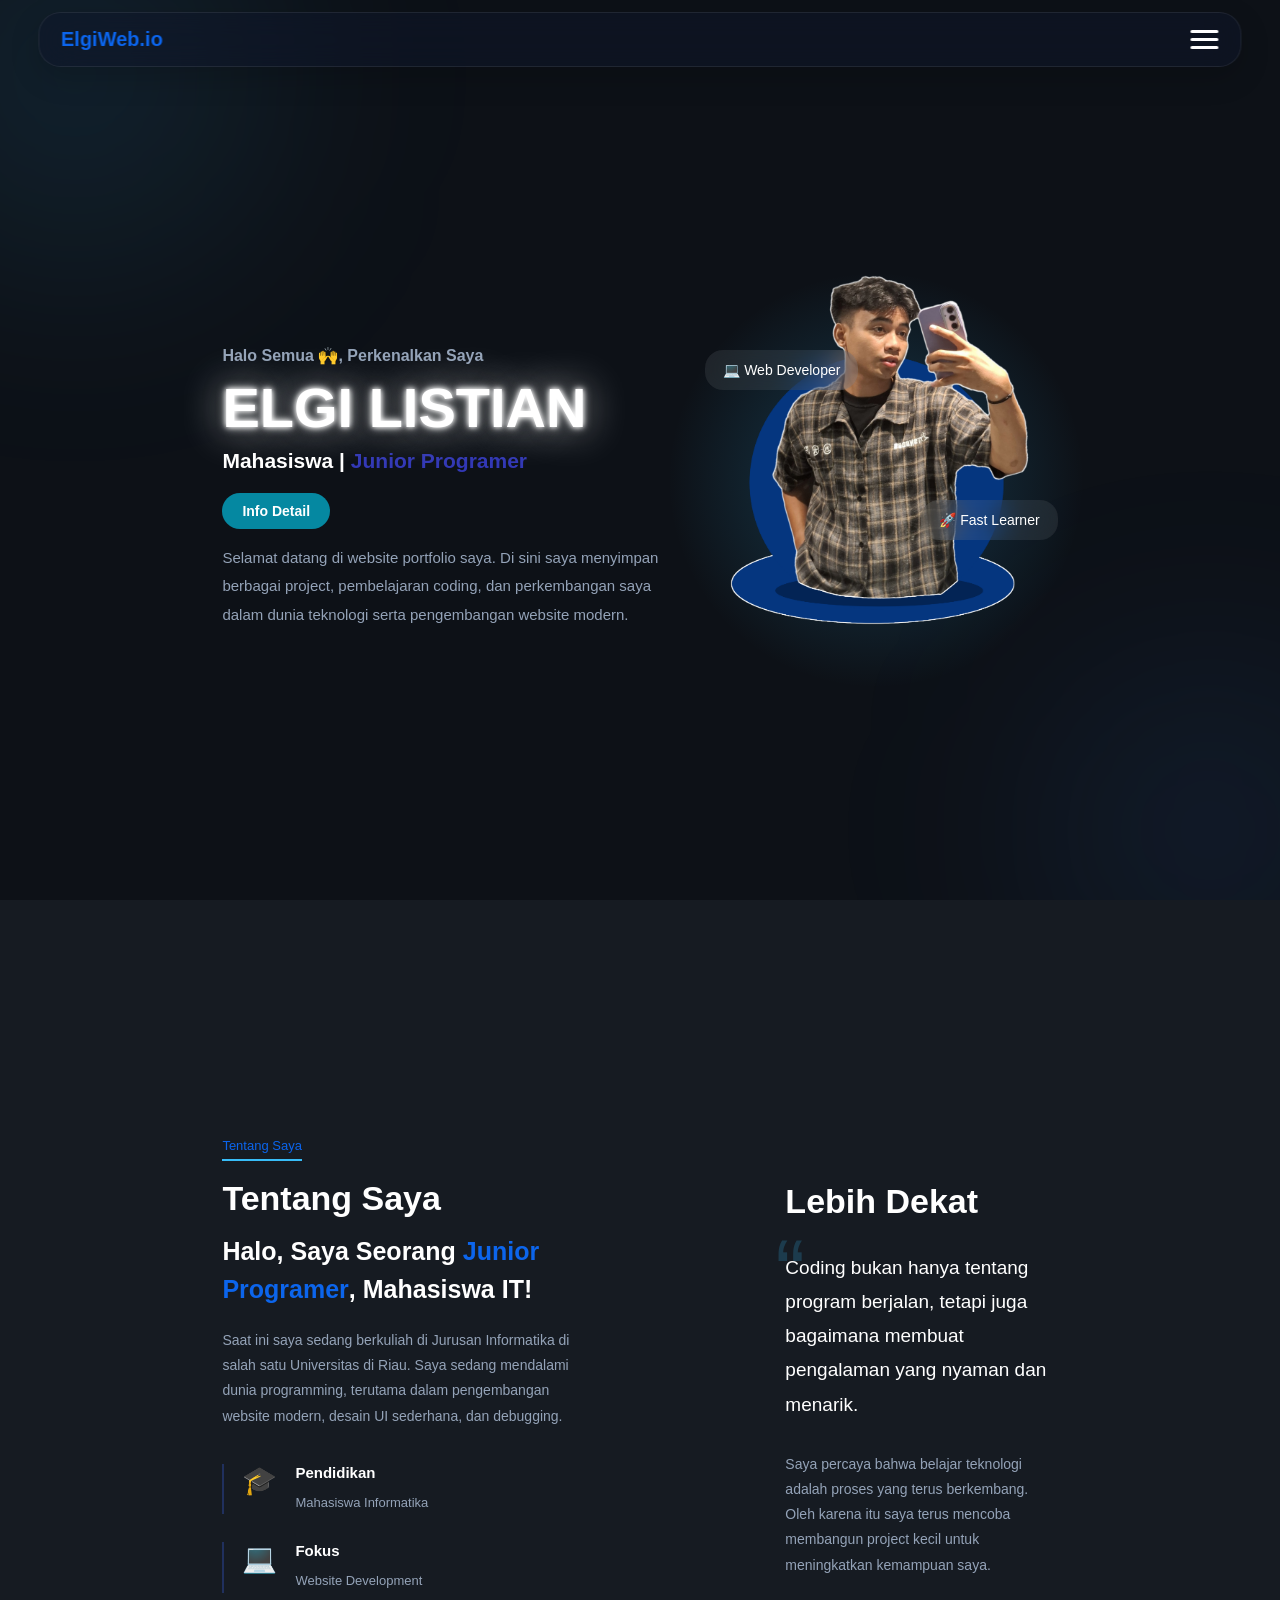
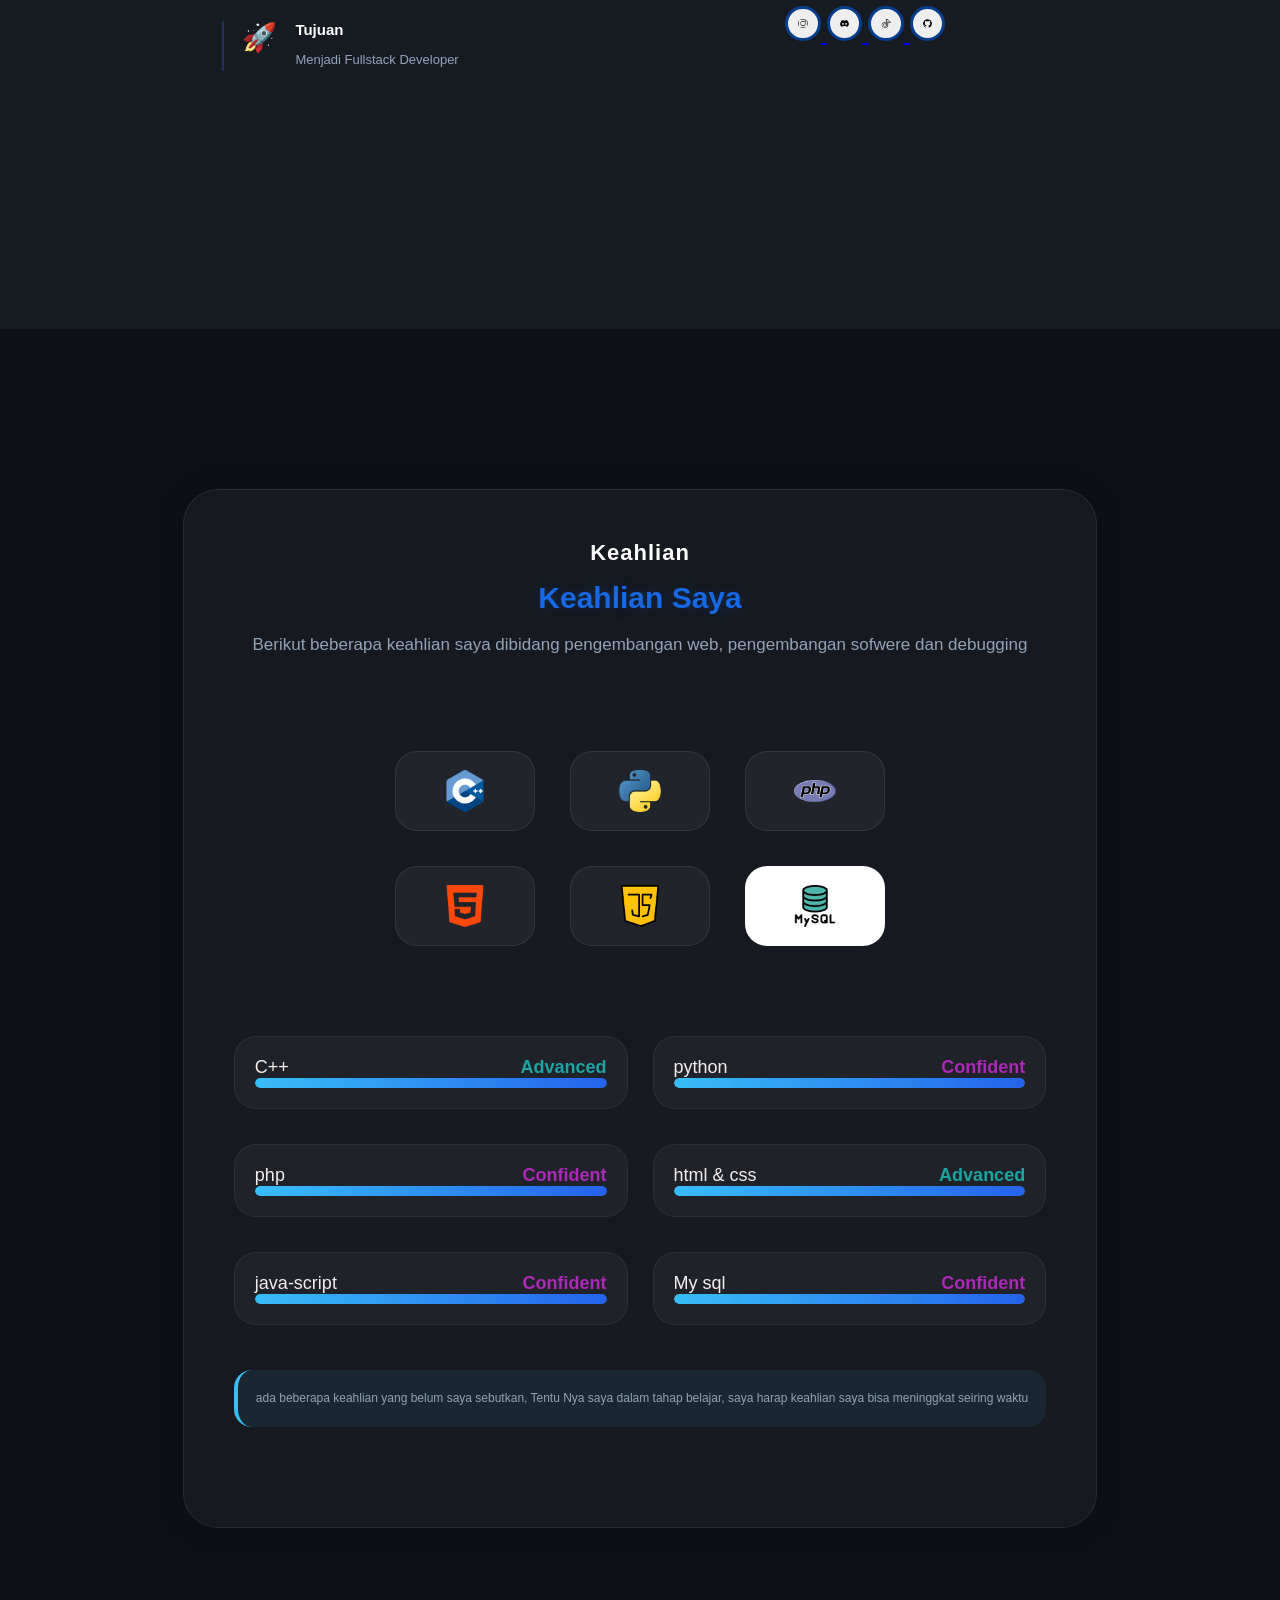
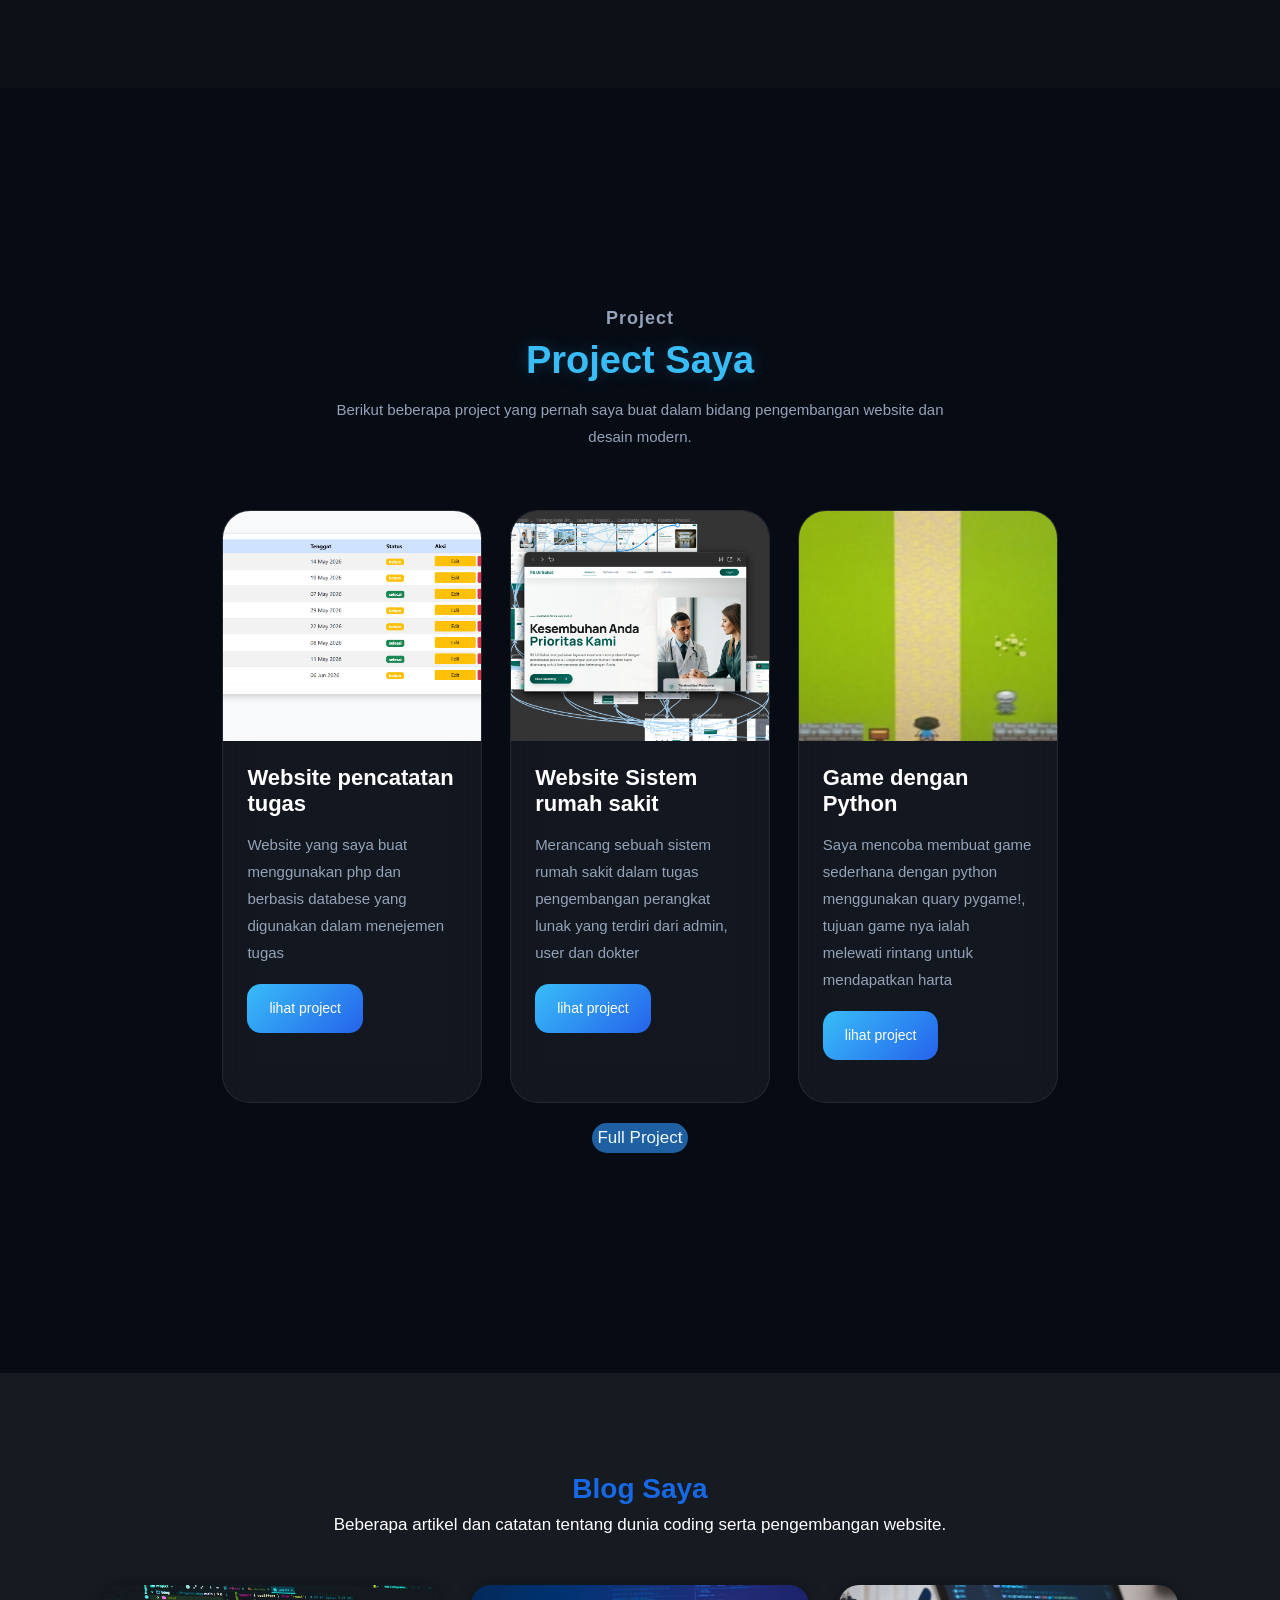
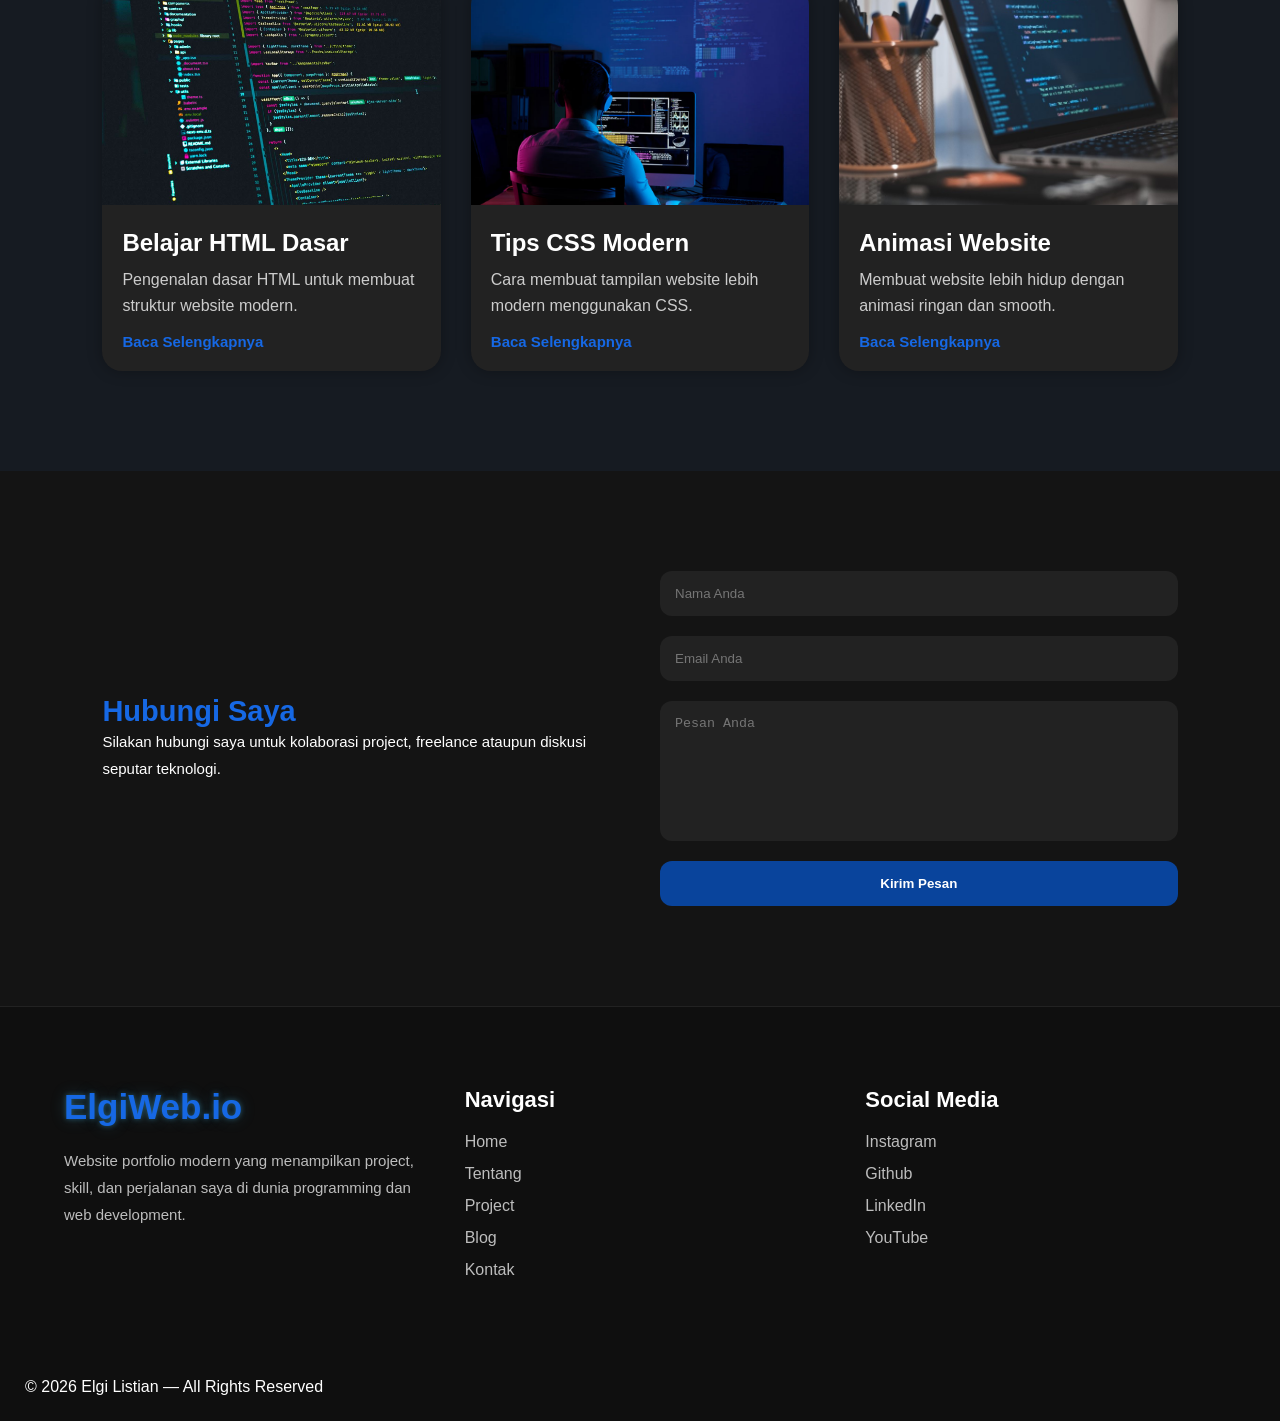
<file: index.html>
<!DOCTYPE html>
<html lang="en" style="scroll-behavior: smooth;">
<head>
<meta charset="UTF-8">
<meta name="viewport" content="width=device-width, initial-scale=1.0">
<title>ElgiWeb.io</title>
<link rel="stylesheet" href="style.css">
<meta property="og:title" content="ElgiWeb.io" />
<meta property="og:description" content="Website portofolio Elgi Listian" />
<meta property="og:image" content="https://elgilistian-port.vercel.app/src/tumnail.png" />
<meta property="og:url" content="https://elgilistian.website/" />
<meta property="og:type" content="website" />
</head>


<!-- CARD IDENTITAS -->
<div class="identity-popup" id="identityPopup">

    <div class="identity-card">

        <span class="close-card" onclick="closeCard()">
            ✕
        </span>

        <h2>Informasi Pribadi</h2>

        <div class="info-box">
            <span>Nama</span>
            <p>Elgi Listiani</p>
        </div>

        <div class="info-box">
            <span>Riwayat Pendidikan</span>
            <p>SMAN 1 Bunut - MIPA, <br>
              Universitas Islam Riau - Teknik Informatika</p>
        </div>

        <div class="info-box">
            <span>Alamat</span>
            <p>Riau, Indonesia</p>
        </div>

        <div class="info-box">
            <span>Keahlian</span>
            <p>HTML, CSS, JavaScript,Ui Design DLL</p>
        </div>
        <div class="info-box">
            <span>Deskrpsi singkat</span>
            <p>Saya seorang mahasiswa yang tertarik pada pengembangan website dan UI modern serta terus belajar teknologi web.</p>
        </div>

    </div>

</div>
<body>

<div id="loader">
    <div class="loader-box">

        <div class="loader-title">
            <b>Security Check</b>
        </div>

        <div class="loader-text" id="loadingText">
            Selamat Datang...
        </div>

        <div class="loading-bar">
            <div class="progress" id="progress"></div>
        </div>

        <div class="percent" id="percent">
            0%
        </div>

    </div>
</div>

<nav class="navbar">

    <h2>ElgiWeb.io</h2>

    <ul class="nav-menu">
        <li><a href="#Beranda">Beranda</a></li>
        <li><a href="#tentang">Tentang</a></li>
        <li><a href="#skil">Keahlian</a></li>
        <li><a href="#project">Project</a></li>
        <li><a href="">Spesial Page</a></li>
        <li><a href="#blog">Blog</a></li>
        <li><a href="#kontak">Kontak</a></li>
    </ul>

    <!-- HAMBURGER -->
    <div class="hamburger" id="hamburger">
        <span></span>
        <span></span>
        <span></span>
    </div>

</nav>

<section class="beranda" id="Beranda">

    <!-- background blur -->
    <div class="blur blur1"></div>
    <div class="blur blur2"></div>

    <div class="container">

        <!-- KIRI -->
        <div class="hero">

            <h4 class="judul1">
                Halo Semua 🙌, Perkenalkan Saya
            </h4>

            <h1 class="nama">
                <b>ELGI LISTIAN</b>
            </h1>

            <h4 class="judul">
                Mahasiswa |
                <span>Junior Programer</span>
            </h4>

            <div class="hero-button">

                <button class="btn-detail"
                    onclick="openCard()">

                    <b>Info Detail</b>
                </button>

            </div>

            <p>
                Selamat datang di website portfolio saya.
                Di sini saya menyimpan berbagai project,
                pembelajaran coding, dan perkembangan saya
                dalam dunia teknologi serta pengembangan website modern.
            </p>

            <!-- statistik -->


        </div>

        <!-- KANAN -->
        <div class="foto">

            <!-- lingkaran glow -->
            <div class="circle-bg"></div>

            <img src="src/20260514_130643.png" alt="">

            <!-- badge floating -->
            <div class="badge badge1">
                💻 Web Developer
            </div>

            <div class="badge badge2">
                🚀 Fast Learner
            </div>

        </div>

    </div>

</section>
<section class="tentang" id="tentang">

    <div class="container">

        <!-- kiri -->
        <div class="contet">

            <span class="about-tag">
                Tentang Saya
            </span>

            <h1><b>Tentang Saya</b></h1>

            <h2>
                Halo, Saya Seorang
                <span>Junior Programer</span>,
                Mahasiswa IT!
            </h2>

            <p>
                Saat ini saya sedang berkuliah di
                Jurusan Informatika di salah satu
                Universitas di Riau.
                Saya sedang mendalami dunia
                programming, terutama dalam
                pengembangan website modern,
                desain UI sederhana, dan debugging.
            </p>

            <!-- garis info -->
            <div class="info-line">

                <div class="line-item">
                    <span>🎓</span>
                    <div>
                        <h4>Pendidikan</h4>
                        <p>Mahasiswa Informatika</p>
                    </div>
                </div>

                <div class="line-item">
                    <span>💻</span>
                    <div>
                        <h4>Fokus</h4>
                        <p>Website Development</p>
                    </div>
                </div>

                <div class="line-item">
                    <span>🚀</span>
                    <div>
                        <h4>Tujuan</h4>
                        <p>Menjadi Fullstack Developer</p>
                    </div>
                </div>

            </div>

        </div>

        <!-- kanan -->
        <div class="contet1">

            <h1><b>Lebih Dekat</b></h1>

            <div class="quote">
                <span>“</span>
                <p>
                    Coding bukan hanya tentang
                    program berjalan, tetapi juga
                    bagaimana membuat pengalaman
                    yang nyaman dan menarik.
                </p>
            </div>

            <p>
                Saya percaya bahwa belajar teknologi
                adalah proses yang terus berkembang.
                Oleh karena itu saya terus mencoba
                membangun project kecil untuk
                meningkatkan kemampuan saya.
            </p>

            <div class="medsos">

                <div class="m-item1">
                    <a href="https://instagram.com/legiiiii_">
                        <img src="src/instagram.png">
                    </a>

                    <a href="https://discord.gg/brHKTCWXx">
                        <img src="src/discord.png">
                    </a>

                    <a href="https://elgilistian.github.io/Detail_website/">
                        <img src="src/tik-tok.png">
                    </a>

                    <a href="https://github.com/elgilistian">
                        <img src="src/github.png">
                    </a>
                </div>

            </div>

        </div>

    </div>

</section>

<!-- skill -->
<section class="skil" id="skil">
    <div class="content">
        <div class="isi">
            <h2><b>Keahlian</b></h2>
            <h1 style="font-size: 30px; color: rgb(22, 104, 228);">Keahlian Saya</h1>
            <p>Berikut beberapa keahlian saya dibidang pengembangan web, pengembangan sofwere dan debugging</p>
            <div class="ahli">
                <div class="gambar">
                    <img src="src/c-.png" alt="" style="max-width: 10%;">
                    <img src="src/python.png" alt="" style="max-width: 10%;">
                    <img src="src/php.png" alt="" style="max-width: 10%;">
                    <img src="src/html-5.png" alt="" style="max-width: 10%;">
                    <img src="src/java-script.png" alt="" style="max-width: 10%;">
                    <img src="src/mysql.png" alt="" style="max-width: 10%; background: white;">
                </div>
            </div>
            <div class="statisktik">
                <div class="skill">
                    <div class="info">
                        <span>C++</span>
                        <span style="color: rgb(29, 164, 164); font-weight: 800;">Advanced</span>
                    </div>
                    <div class="bar">
                        <div class="progress cpp"></div>
                    </div>
                </div>
                <div class="skill">
                    <div class="info">
                        <span>python</span>
                        <span style="color: rgb(173, 41, 183); font-weight: 800;">Confident</span>
                    </div>
                    <div class="bar">
                        <div class="progress python"></div>
                    </div>
                </div>
                <div class="skill">
                    <div class="info">
                        <span>php</span>
                        <span style="color: rgb(173, 41, 183); font-weight: 800;">Confident</span>
                    </div>
                    <div class="bar">
                        <div class="progress php"></div>
                    </div>
                </div>
                <div class="skill">
                    <div class="info">
                        <span>html & css</span>
                        <span style="color: rgb(29, 164, 164); font-weight: 800;">Advanced</span>
                    </div>
                    <div class="bar">
                        <div class="progress html"></div>
                    </div>
                </div>
                <div class="skill">
                    <div class="info">
                        <span>java-script</span>
                        <span style="color: rgb(173, 41, 183); font-weight: 800;">Confident</span>
                    </div>
                    <div class="bar">
                        <div class="progress html1"></div>
                    </div>
                </div>
                <div class="skill">
                    <div class="info">
                        <span>My sql</span>
                        <span style="color: rgb(173, 41, 183); font-weight: 800;">Confident</span>
                    </div>
                    <div class="bar">
                        <div class="progress Figma"></div>
                    </div>
                </div>
            </div>
            <p class="war">ada beberapa keahlian yang belum saya sebutkan, Tentu Nya saya dalam tahap belajar, saya harap keahlian saya bisa meninggkat seiring waktu</p>
         
        </div>
    </div>
</section>

<!-- project -->
<section class="project" id="project">

    <div class="container">

        <div class="judul">
            <h2>Project</h2>
            <h1>Project Saya</h1>

            <p>
                Berikut beberapa project yang pernah saya buat
                dalam bidang pengembangan website dan desain modern.
            </p>
        </div>

        <div class="project-box">

            <!-- CARD 1 -->
            <div class="card-project">

                <div class="gambar-project">
                    <img src="src/port-1.png" alt="">
                </div>

                <div class="isi-project">
                    <h3>Website pencatatan tugas</h3>

                    <p>
                      Website yang saya buat menggunakan php dan berbasis databese yang digunakan dalam menejemen tugas
                    </p>

                    <p><a href="https://tugaskuu.rf.gd/">lihat project</a></p>
                </div>

            </div>
            <div class="card-project">

                <div class="gambar-project">
                    <img src="src/port-2.png" alt="">
                </div>

                <div class="isi-project">
                    <h3>Website Sistem rumah sakit</h3>

                    <p>
                     Merancang sebuah sistem rumah sakit dalam tugas pengembangan perangkat lunak yang terdiri dari admin, user dan dokter
                    </p>

                    <p><a href="https://www.figma.com/design/YzN11HNQhirbsye4E2nyQr/RUMAH-SAKIT-UIR?node-id=135-3&t=wIgO6L29iyFgVkTS-1">lihat project</a></p>
                </div>

            </div>
            <div class="card-project">

                <div class="gambar-project">
                    <img src="src/port-3.jpg" alt="">
                </div>

                <div class="isi-project">
                    <h3>Game dengan Python</h3>

                    <p>
                      Saya mencoba membuat game sederhana dengan python menggunakan quary pygame!, tujuan game nya ialah melewati rintang untuk mendapatkan harta

                    <p><a href="#project">lihat project</a></p>

                </div>
            </div>

        </div>
        <div class="hero-button1">

            <a href="#project" style="text-decoration: none; color: aliceblue;  background-color: rgb(30, 96, 162);  border-radius: 15px; padding: 5px 5px;">Full Project</a>

        </div>
    </div>

</section>





<!-- BLOG -->
<section class="blog" id="blog">
    <div class="blog-container">

        <div class="blog-title">
            <h1 style="font-size: 28px; margin-bottom: 10px;">Blog Saya</h1>
            <p style="font-size: 17px;">Beberapa artikel dan catatan tentang dunia coding serta pengembangan website.</p>
        </div>

        <div class="blog-grid">

            <div class="blog-card">
                <img src="src/js.jpg" alt="">
                <div class="blog-content">
                    <h2>Belajar HTML Dasar</h2>
                    <p>Pengenalan dasar HTML untuk membuat struktur website modern.</p>
                    <a href="https://elgilistian.github.io/Detail_website/">Baca Selengkapnya</a>
                </div>
            </div>

            <div class="blog-card">
                <img src="src/programer.jpg" alt="">
                <div class="blog-content">
                    <h2>Tips CSS Modern</h2>
                    <p>Cara membuat tampilan website lebih modern menggunakan CSS.</p>
                    <a href="https://elgilistian.github.io/Detail_website/">Baca Selengkapnya</a>
                </div>
            </div>

            <div class="blog-card">
                <img src="src/apa-itu-coding-Small.jpg" alt="">
                <div class="blog-content">
                    <h2>Animasi Website</h2>
                    <p>Membuat website lebih hidup dengan animasi ringan dan smooth.</p>
                    <a href="https://elgilistian.github.io/Detail_website/">Baca Selengkapnya</a>
                </div>
            </div>

        </div>
    </div>
</section>

<!-- KONTAK -->
<section class="kontak" id="kontak">

    <div class="kontak-container">

        <div class="kontak-text">
            <h1>Hubungi Saya</h1>
            <p>Silakan hubungi saya untuk kolaborasi project, freelance ataupun diskusi seputar teknologi.</p>
        </div>

        <form class="kontak-form" action="https://formsubmit.co/elgilistian@gmail.com" method="POST">
            <input type="text" placeholder="Nama Anda">
            <input type="email" placeholder="Email Anda">
            <textarea placeholder="Pesan Anda"></textarea>
            <button type="submit">Kirim Pesan</button>
        </form>

    </div>

</section>

<!-- FOOTER -->
<footer class="footer">

    <div class="footer-container">

        <div class="footer-brand">
            <h1>ElgiWeb.io</h1>
            <p>
                Website portfolio modern yang menampilkan project,
                skill, dan perjalanan saya di dunia programming
                dan web development.
            </p>
        </div>

        <div class="footer-links">
            <h2>Navigasi</h2>

            <a href="#home">Home</a>
            <a href="#about">Tentang</a>
            <a href="#project">Project</a>
            <a href="#blog">Blog</a>
            <a href="#kontak">Kontak</a>
        </div>

        <div class="footer-social">
            <h2>Social Media</h2>

            <a href="#">Instagram</a>
            <a href="#">Github</a>
            <a href="#">LinkedIn</a>
            <a href="#">YouTube</a>
        </div>

    </div>

    <div class="footer-bottom">
        <p>© 2026 Elgi Listian — All Rights Reserved</p>
    </div>

</footer>

<script src="script.js"></script>
</body>
</html>
</file>
<file: style.css>
* {
    margin: 0;
    padding: 0;
    box-sizing: border-box;
}
html,body {
    width: 100%;
    overflow-x: hidden;
}
body {
    margin: 0;
    /* font-family: Arial, Helvetica, sans-serif;
    */
    font-family: Verdana, Geneva, Tahoma, sans-serif;
    background: #0D1117;
    color: white;
}
/* NAVBAR */

/* =========================
   NAVBAR
========================= */

.navbar {
    display: flex;
    justify-content: space-between;
    align-items: center;
    padding: 20px 20px;
    background: #161B22;
    position: fixed;
    top: 0;
    left: 0;
    width: 100%;
}
.navbar h2 {
    margin: 0 100px;
    font-weight: 800;
    color: rgb(12, 101, 236);
}
/* MENU */
.nav-menu {
    margin: 0 100px;
    display: flex;
    gap: 60px;
    list-style: none;
}
.nav-menu a {
    text-decoration: none;
    color: white;
}
.nav-menu a:hover {
    color: rgb(60, 148, 183);
    font-weight: 800;
}
/* HAMBURGER */
.hamburger {
    display: none;
    flex-direction: column;
    cursor: pointer;
    gap: 5px;
}
.hamburger span {
    width: 28px;
    height: 3px;
    background: white;
    border-radius: 5px;
    transition: 0.3s;
}
.foto img {
    max-width: 100%;
}
/* animasi */
.hamburger.active span:nth-child(1) {
    transform: rotate(45deg) translate(5px, 6px);
}
.hamburger.active span:nth-child(2) {
    opacity: 0;
}
.hamburger.active span:nth-child(3) {
    transform: rotate(-45deg) translate(5px,-6px);
}
.container {
    padding: 120px 120px;
    display: flex;
    justify-content: space-between;
    align-items: center;
    font-size: 22px;
}
.judul1 {
    margin-top: 10px;
    font-size: 15px;
}
.judul {
    margin: 0px 0;
}
.nama {
    margin: 0;
    color: rgb(22, 104, 228);
}
.hero p {
    padding: 15px 0;
    font-size: 17px;
}
.hero p button {
    margin-top: 10px;
    margin-bottom: 0;
}
.hero button {
    border-radius: 20px;
    border: #161B22;

    padding: 10px 20px;
}


/* =========================
   ABOUT / TENTANG
========================= */

.tentang {
    background: #161B22;
}
.tentang h1 {
    font-size: 22px;
}
.contet h1 {
    color: rgb(12, 101, 236);
    margin-bottom: 10px;
}
.contet p {
    font-size: 17px;
    margin-top: 10px;
}
.contet h2 span {
    color: rgb(22, 104, 228);
    font-weight: 800;
}
#tentang .container {
    gap: 200px;
}
.contet1 p {
    font-size: 17px;
    margin-bottom: 10px;
}
.contet1 h1 {
    color: rgb(64, 140, 255);
    margin-bottom: 10px;
}
.contet1 img {
    max-width: 13%;
    background: rgba(255, 255, 255, 0.926);
    padding: 10px 10px;
    border: #053e8f;
    border-style:solid;
    border-radius: 20px;
}
.contet1 img:hover {
    background: #2d353f;
}

/* =========================
   SKILL
========================= */

.skil {
    margin-top: 60px;
    width: 100%;
    min-height: 60vh;
    background: #0D1117;
    display: flex;
    justify-content: center;
    align-items: center;
    margin-bottom: 60px;
}
.skil .content {
    width: 100%;
    display: flex;
    justify-content: center;
}
.skil .isi {
    text-align: center;
    max-width: 1000px;
}
.skil .isi h2 {
    color: white;
    font-size: 22px;
    margin-bottom: 15px;
}
.skil .isi p {
    color: rgb(133, 129, 129);
    font-size: 17px;
    margin-bottom: 50px;
}
.skil .ahli {
    display: flex;
    justify-content: center;
}
.skil .gambar {
    display: grid;
    grid-template-columns: repeat(3, 1fr);
    gap: 35px;
    justify-items: center;
    align-items: center;
    margin-bottom: 40px;
}
.skil .gambar img {
    width: 140px;
    max-width: 100% !important;
    transition: 0.3s ease;
    cursor: pointer;
}
.skil .gambar img:hover {
    transform: translateY(-8px) scale(1.05);
}
.statistik {
    width: 100%;
    max-width: 700px;
    margin: 70px auto 0;
}
.skill {
    margin-bottom: 10px;
}
.skill .info {
    display: flex;
    justify-content: space-between;
    color: rgb(243, 237, 237);
    margin-bottom: 0px;
    font-size: 18px;
}
.bar {
    width: 100%;
    height: 14px;
    background: #1a2235;
    border-radius: 30px;
    overflow: hidden;
}
.progress {
    height: 100%;
    border-radius: 30px;
    background: linear-gradient(90deg, #092247, #4da3ff);
    transition: 0.5s;
}
.cpp {
    width: 70%;
}
.python {
    width: 60%;
}
.php {
    width: 35%;
}
.html {
    width: 90%;
}
.html1 {
    width: 45%;
}
.Figma {
    width: 40%;
}
.skil .isi .war {
    font-size: 12px;
}
/* Tampilan Mobile */

/* =========================
   RESPONSIVE
========================= */

@media (max-width: 820px) {
    .hamburger {
        display: flex;
    }
    .hero {
        margin-top: 80px;
    }
    .hero p {
        font-size: 14px;
    }
    .nav-menu {
        position: absolute;
        top: 70px;
        right: 10px;
        width: 140px;
        padding: 15px 20px;
        background: rgb(34, 34, 34);
        flex-direction: column;
        display: none;
        margin: 00px;
        gap: 20px;
    }
    .navbar h2 {
        margin: 0;
    }
    .nav-menu li:hover {
        background-color: rgb(101, 99, 96);
    }
    .nav-menu.active {
        display: flex;
    }
    .container {
        padding: 60px 20px;
        display: flex;
        flex-direction: column;
        align-items: flex-start;
        font-size: 18px;
        gap: 40px;
    }
    .contet p {
        font-size: 14px;
    }
    #tentang .container {
        gap: 80px;
    }
    .contet1 p {
        font-size: 14px;
        margin-bottom: 10px;
    }
    .contet1 img {
        max-width: 14%;
        background: rgba(189, 186, 196, 0.926);
        padding: 10px 10px;
        border: #1e4b8a;
        border-style:solid;
        border-radius: 20px;
    }
    .content {
        padding: 20px 20px;
    }
    .skil {
        min-height: 70vh;
    }
    .skil .gambar {
        grid-template-columns: repeat(3, 1fr);
    }
    .skil .gambar img {
        width: 100px;
    }
    .skil .isi p {
        font-size: 14px;
    }
    .skil .isi .war {
        font-size: 9px;
        margin-top: 10px;
    }
}

@media (max-width: 1375px){
    .hamburger {
        display: flex;
    }
    .hero {
        margin-top: 80px;
    }
    .hero p {
        font-size: 14px;
    }
    .nav-menu {
        position: absolute;
        top: 70px;
        right: 10px;
        width: 140px;
        padding: 15px 20px;
        background: rgb(34, 34, 34);
        flex-direction: column;
        display: none;
        margin: 00px;
        gap: 20px;
    }
    .navbar h2 {
        margin: 0;
    }
    .nav-menu li:hover {
        background-color: rgb(101, 99, 96);
    }
    .nav-menu.active {
        display: flex;
    }
}

/* =========================
   PROJECT
========================= */

.project {
    width: 100%;
    min-height: 100vh;
    padding: 60px 20px;
    background: #070B14;
    display: flex;
    flex-direction: column;
    align-items: center;
}
.project .container {
    width: 100%;
    max-width: 1300px;
    display: flex;
    flex-direction: column;
    align-items: center;
}
/* =========================
JUDUL
========================= */
.project .judul {
    text-align: center;
    margin-bottom: 50px;
}
.project .judul h2 {
    color: white;
    font-size: 22px;
    margin-bottom: 10px;
}
.project .judul h1 {
    color: rgb(22, 104, 228);
    font-size: 30px;
    margin-bottom: 20px;
}
.project .judul p {
    color: #cfcfcf;
    font-size: 15px;
    max-width: 700px;
    margin: auto;
    line-height: 1.7;
}
/* =========================
CARD PROJECT
========================= */
.project-box {
    display: grid;
    grid-template-columns: repeat(3,1fr);
    gap: 35px;
}
.card-project {
    background: rgba(255,255,255,0.03);
    border:
    1px solid rgba(255,255,255,0.05);
    border-radius: 30px;
    overflow: hidden;
    transition: 0.3s ease;
}
.card-project:hover {
    transform: translateY(-10px);
    border:
    1px solid rgb(22, 104, 228);
    box-shadow:
    0 0 30px rgba(0,102,255,0.3);
}
/* =========================
GAMBAR
========================= */
.gambar-project {
    width: 100%;
    height: 230px;
    overflow: hidden;
}
.gambar-project img {
    width: 100%;
    height: 100%;
    object-fit: cover;
    transition: 0.3s ease;
}
.card-project:hover img {
    transform: scale(1.05);
}
/* =========================
ISI
========================= */
.isi-project {
    padding: 30px;
}
.isi-project h3 {
    color: white;
    font-size: 22px;
    margin-bottom: 15px;
}
.isi-project p {
    color: #cfcfcf;
    line-height: 1.7;
    margin-bottom: 25px;
    font-size: 15px;
}
.isi-project a {
    display: inline-block;
    padding: 12px 25px;
    background:
    linear-gradient(
    90deg,
    #265294,
    #164578
    );
    color: white;
    text-decoration: none;
    border-radius: 50px;
    transition: 0.3s ease;
}
.isi-project a:hover {
    transform: scale(1.05);
}
@media(max-width:1000px) {
    .project-box {
        grid-template-columns: repeat(2,1fr);
    }
}
@media(max-width:820px) {
    .project-box {
        grid-template-columns: 1fr;
    }
    .project .judul h2 {
        font-size: 22px;
    }
    .project .judul p {
        font-size: 14px;
    }
    .card-project .isi-project h3 {
        font-size: 20px;
    }
    .card-project .isi-project p {
        font-size: 11px;
    }
    .isi .project a {
        font-size: 0;
    }
}
/* =========================
ANIMASI WEBSITE
========================= */
/* navbar muncul */
.navbar {
    animation: navbarSlide 1s ease;
    z-index: 999;
}

/* =========================
   ANIMATION
========================= */

@keyframes navbarSlide {
    from {
        transform: translateY(-100%);
        opacity: 0;
    }
    to {
        transform: translateY(0);
        opacity: 1;
    }
}
/* hero text */
.hero {
    animation: heroFade 3.2s ease;
}
@keyframes heroFade {
    from {
        transform: translateX(60px);
        opacity: 0;
    }
    to {
        transform: translateX(0);
        opacity: 1;
    }
}
/* foto floating */
.foto img {
    animation: floating 4s ease-in-out infinite;
    transition: 0.4s ease;
}
.foto img:hover {
    transform: scale(1.03);
}
@keyframes floating {
    0% {
        transform: translateY(0px);
    }
    50% {
        transform: translateY(-15px);
    }
    100% {
        transform: translateY(0px);
    }
}
/* tombol */
.hero button {
    transition: 0.3s ease;
}
.hero button:hover {
    transform: translateY(-4px) scale(1.05);
    box-shadow: 0 0 20px rgba(37, 99, 235, 0.5);
}
/* menu underline */
.nav-menu a {
    position: relative;
    transition: 0.3s ease;
}
.nav-menu a::after {
    content: "";
    position: absolute;
    left: 0;
    bottom: -6px;
    width: 0%;
    height: 2px;
    background: rgb(60, 148, 183);
    transition: 0.3s ease;
}
.nav-menu a:hover::after {
    width: 100%;
}
/* fade content */
.contet,
.contet1 {
    animation: fadeUp 4s.2s ease;
}
@keyframes fadeUp {
    from {
        transform: translateY(100px);
        opacity: 0;
    }
    to {
        transform: translateY(0);
        opacity: 1;
    }
}
/* social media */
.contet1 img {
    transition: 0.3s ease;
}
.contet1 img:hover {
    transform: translateY(-8px) rotate(4deg) scale(1.08);
    box-shadow: 0 0 20px rgba(37, 99, 235, 0.5);
}
/* skill icons */
.skil .gambar img {
    animation: skillFloat 3s ease-in-out infinite;
}
.skil .gambar img:nth-child(2) {
    animation-delay: 0.3s;
}
.skil .gambar img:nth-child(3) {
    animation-delay: 0.6s;
}
.skil .gambar img:nth-child(4) {
    animation-delay: 0.9s;
}
.skil .gambar img:nth-child(5) {
    animation-delay: 1.2s;
}
.skil .gambar img:nth-child(6) {
    animation-delay: 1.5s;
}
@keyframes skillFloat {
    0% {
        transform: translateY(0);
    }
    50% {
        transform: translateY(-10px);
    }
    100% {
        transform: translateY(0);
    }
}
/* project card */
.card-project {
    transition: 0.4s ease;
    animation: projectFade 1s ease;
}
.card-project:hover {
    transform: translateY(-12px) scale(1.02);
    box-shadow: 0 0 25px rgba(37, 99, 235, 0.3);
}
@keyframes projectFade {
    from {
        transform: translateY(40px);
        opacity: 0;
    }
    to {
        transform: translateY(0);
        opacity: 1;
    }
}
/* image zoom */
.gambar-project img {
    transition: 0.5s ease;
}
.gambar-project:hover img {
    transform: scale(1.05);
}
/* glow nama */
.nama {
    animation: glow 2s ease-in-out infinite alternate;
}
@keyframes glow {
    from {
        text-shadow: 0 0 5px rgba(37,99,235,0.4);
    }
    to {
        text-shadow: 0 0 20px rgba(15, 53, 135, 0.9);
    }
}
/* =========================
NEON TYPING NAME
========================= */
.nama {
    position: relative;
    display: inline-block;
    font-weight: bold;
    color: rgb(3, 37, 87);
    text-shadow:
    0 0 5px #ffffff,
    0 0 10px #ffffff,
    0 0 20px #010607,
    0 0 40px #ffffff;
    animation: neonGlow 2s ease-in-out infinite alternate;
}
.nama span::before {
    content: "Elgi Listian";
    animation: words 8s infinite;
}
.nama span::after {
    content: "";
    position: absolute;
    right: -10px;
    width: calc(100% + 10px);
    height: 100%;
    background: rgb(34, 34, 34);
    border-left: 3px solid #00d9ff;
    animation:
    typing 4s steps(14) infinite,
    cursor .7s infinite;
}
@keyframes words {
    0%, 50% {
        content: "Elgi Listian";
    }
    51%, 100% {
        content: "Virgi Parker";
    }
}
@keyframes typing {
    0% {
        width: 100%;
    }
    40% {
        width: 0;
    }
    60% {
        width: 0;
    }
    100% {
        width: 100%;
    }
}
@keyframes cursor {
    50% {
        border-color: transparent;
    }
}
@keyframes neonGlow {
    from {
        text-shadow:
        0 0 5px #c4c4c4,
        0 0 10px #00d9ff,
        0 0 20px #00d9ff,
        0 0 40px #00d9ff;
    }
    to {
        text-shadow:
        0 0 10px #00d9ff,
        0 0 20px #00d9ff,
        0 0 40px #00d9ff,
        0 0 80px #00d9ff;
    }
}
/* =========================
BLOG SECTION
========================= */

/* =========================
   BLOG
========================= */

.blog {
    padding: 100px 8%;
    background: #161B22
}
.blog-title {
    text-align: center;
    margin-bottom: 50px;
}
.blog-title h1 {
    font-size: 22px;
    color: rgb(22, 104, 228);
}
.blog-title p {
    color: white;
    font-size: 17px;
}
.blog-grid {
    display: grid;
    grid-template-columns: repeat(auto-fit,minmax(280px,1fr));
    gap: 30px;
}
.blog-card {
    background: rgb(34,34,34);
    border-radius: 20px;
    overflow: hidden;
    transition: .4s ease;
    box-shadow: 0 0 15px rgba(0,0,0,.3);
}
.blog-card:hover {
    transform: translateY(-10px);
    box-shadow: 0 0 25px rgba(26, 98, 199, 0.4);
}
.blog-card img {
    width: 100%;
    height: 220px;
    object-fit: cover;
}
.blog-content {
    padding: 20px;
}
.blog-content h2 {
    color: white;
    margin-bottom: 10px;
}
.blog-content p {
    color: #ccc;
    line-height: 1.6;
}
.blog-content a {
    display: inline-block;
    margin-top: 15px;
    color: rgb(22, 104, 228);
    text-decoration: none;
    font-weight: bold;
    font-size: 15px;
}
/* =========================
KONTAK
========================= */

/* =========================
   KONTAK
========================= */

.kontak {
    padding: 100px 8%;
    background: rgb(20,20,20);
}
.kontak-container {
    display: flex;
    flex-wrap: wrap;
    gap: 40px;
    align-items: center;
    justify-content: space-between;
}
.kontak-text {
    flex: 1;
}
.kontak-text h1 {
    font-size: 29px;
    color: rgb(22, 104, 228);
}
.kontak-text p {
    color: white;
    line-height: 1.8;
    font-size: 15px;
}
.kontak-form {
    flex: 1;
    display: flex;
    flex-direction: column;
    gap: 20px;
}
.kontak-form input,
.kontak-form textarea {
    padding: 15px;
    border: none;
    border-radius: 12px;
    background: rgb(34,34,34);
    color: white;
    outline: none;
}
.kontak-form textarea {
    min-height: 140px;
    resize: none;
}
.kontak-form button {
    padding: 15px;
    border: none;
    border-radius: 12px;
    background: rgb(9, 68, 156);
    color: white;
    font-weight: bold;
    cursor: pointer;
    transition: .3s ease;
}
.kontak-form button:hover {
    transform: translateY(-5px);
    box-shadow: 0 0 20px rgba(60,148,183,.5);
}
/* =========================
FOOTER PROFESSIONAL
========================= */

/* =========================
   FOOTER
========================= */

.footer {
    background: rgb(15,15,15);
    padding-top: 80px;
    border-top: 1px solid rgba(255,255,255,0.08);
}
.footer-container {
    width: 90%;
    margin: auto;
    display: grid;
    grid-template-columns: repeat(auto-fit,minmax(250px,1fr));
    gap: 50px;
}
/* BRAND */
.footer-brand h1 {
    color: rgb(22, 104, 228);
    font-size: 35px;
    margin-bottom: 20px;
    text-shadow:
    0 0 5px rgba(60,148,183,0.5),
    0 0 15px rgba(60,148,183,0.3);
}
.footer-brand p {
    color: #bdbdbd;
    line-height: 1.8;
    font-size: 15px;
}
/* TITLE */
.footer-links h2,
.footer-social h2 {
    color: white;
    margin-bottom: 20px;
    font-size: 22px;
}
/* LINKS */
.footer-links,
.footer-social {
    display: flex;
    flex-direction: column;
}
.footer-links a,
.footer-social a {
    color: #bdbdbd;
    text-decoration: none;
    margin-bottom: 14px;
    transition: 0.3s ease;
    width: fit-content;
    position: relative;
}
.footer-links a:hover,
.footer-social a:hover {
    color: rgb(60,148,183);
    transform: translateX(5px);
}
.footer-links a::after,
.footer-social a::after {
    content: "";
    position: absolute;
    left: 0;
    bottom: -3px;
    width: 0%;
    height: 2px;
    background: rgb(60,148,183);
    transition: 0.3s ease;
}
.footer-links a:hover::after,
.footer-social a:hover::after {
    width: 100%;
}
/* BOTTOM */
.footer-bottom {
    margin-top: 60px;
    padding: 25px;
}

/* =========================
   LOADER
========================= */

#loader {
    position:fixed;
    width:100%;
    height:100vh;
    background-color: #0D1117;
    display:flex;
    justify-content:center;
    align-items:center;
    z-index:9999;
    transition:opacity .8s ease, visibility .8s ease;
}
.loader-box {
    width:340px;
    text-align:center;
}
.loader-title {
    font-size:22px;
    color:#183dd2;
    margin-bottom:12px;
    letter-spacing:1px;
}
.loader-text {
    height:25px;
    font-size:15px;
    color:#f8f8f8;
    margin-bottom:20px;
    transition:.4s;
    font-weight: 500;
}
/* LOADING BAR */
.loading-bar {
    width:100%;
    height:8px;
    background:rgba(255,255,255,0.08);
    border-radius:20px;
    overflow:hidden;
}
.progress {
    width:0%;
    height:100%;
    background:linear-gradient(90deg,#2c63bb,#083976);
    border-radius:20px;
    box-shadow:0 0 15px rgba(0, 89, 127, 0.5);
    transition:width .2s linear;
}
.percent {
    margin-top:12px;
    font-size:13px;
    color:#94a3b8;
}
/* Tampilan HP */
@media (max-width: 768px) {
    .loader-box {
        width: 250px;
        /* ukuran box lebih kecil */
    }
    .loader-title {
        font-size: 18px;
    }
    .loader-text {
        font-size: 13px;
    }
    .loading-bar {
        height: 6px;
        /* tinggi bar lebih kecil */
    }
    .percent {
        font-size: 12px;
    }
    .loader-title {
        color: #3555d9;
    }
}
/* POPUP IDENTITAS */
.identity-popup {
    position: fixed;
    inset: 0;
    background: rgba(0,0,0,.45);
    backdrop-filter: blur(8px);
    display: flex;
    justify-content: center;
    align-items: center;
    opacity: 0;
    visibility: hidden;
    transition: .35s ease;
    z-index: 9999;
}
.identity-popup.show {
    opacity: 1;
    visibility: visible;
}
.identity-card {
    width: 90%;
    max-width: 400px;
    background: rgba(255,255,255,0.08);
    border: 1px solid rgba(255,255,255,0.08);
    backdrop-filter: blur(20px);
    border-radius: 28px;
    padding: 28px;
    color: white;
    transform: scale(.8);
    transition: .35s ease;
    position: relative;
}
.identity-popup.show .identity-card {
    transform: scale(1);
}
.identity-card h2 {
    color: #2b54ae;
    text-align: center;
    margin-bottom: 20px;
}
.info-box {
    background: rgba(255,255,255,0.05);
    padding: 14px;
    border-radius: 16px;
    margin-bottom: 12px;
}
.info-box span {
    font-size: 12px;
    color: #94a3b8;
}
.info-box p {
    margin-top: 5px;
    color: white;
}
.close-card {
    position: absolute;
    top: 18px;
    right: 20px;
    font-size: 22px;
    cursor: pointer;
    color: #94a3b8;
}
/* ===== SECTION SKILL ===== */
.skil {
    padding: 100px 8%;
}
.skil .content {
    max-width: 1200px;
    margin: auto;
}
.skil .isi {
    background: rgba(255,255,255,0.04);
    border: 1px solid rgba(255,255,255,.08);
    backdrop-filter: blur(20px);
    border-radius: 35px;
    padding: 50px;
    box-shadow:
    0 0 30px rgba(0,0,0,.15);
}
/* JUDUL */
.skil h2 {
    text-align: center;
    color: #94a3b8;
    font-size: 18px;
    margin-bottom: 10px;
    letter-spacing: 1px;
}
.skil h1 {
    text-align: center;
    margin-bottom: 15px !important;
    text-shadow:
    0 0 15px rgba(22,104,228,.25);
}
.skil .isi p {
    text-align: center;
    color: #94a3b8;
    line-height: 1.8;
}
/* ===== LOGO SKILL ===== */
.gambar {
    margin-top: 40px;
    display: flex;
    justify-content: center;
    flex-wrap: wrap;
    gap: 25px;
}
.gambar img {
    width: 80px;
    height: 80px;
    object-fit: contain;
    padding: 18px;
    border-radius: 22px;
    background: rgba(255,255,255,.05);
    border: 1px solid rgba(255,255,255,.08);
    transition: .4s ease;
}
.gambar img:hover {
    transform: translateY(-8px) scale(1.06);
    box-shadow:
    0 0 25px rgba(56,189,248,.25);
}
/* ===== STATISTIK ===== */
.statisktik {
    margin-top: 50px;
    display: grid;
    grid-template-columns: repeat(2,1fr);
    gap: 25px;
}
.skill {
    background: rgba(255,255,255,.04);
    border-radius: 22px;
    padding: 20px;
    border: 1px solid rgba(255,255,255,.06);
    transition: .3s ease;
}
.skill:hover {
    transform: translateY(-5px);
    box-shadow:
    0 0 25px rgba(56,189,248,.12);
}
.info {
    display: flex;
    justify-content: space-between;
    margin-bottom: 12px;
    color: white;
    font-size: 15px;
}
/* BAR */
.bar {
    width: 100%;
    height: 10px;
    background: rgba(255,255,255,.08);
    border-radius: 50px;
    overflow: hidden;
}
.progress {
    height: 100%;
    border-radius: 50px;
    background:
    linear-gradient(90deg,#38bdf8,#2563eb);
    box-shadow:
    0 0 20px rgba(56,189,248,.4);
}
/* PERSENTASE */
.cpp {
    width: 100%;
}
.python {
    width:100%;
}
.php {
    width: 100%;
}
.html {
    width: 100%;
}
.html1 {
    width: 100%;
}
.Figma {
    width: 100%;
}
/* CATATAN */
.war {
    margin-top: 35px !important;
    background: rgba(56,189,248,.08);
    padding: 18px;
    border-radius: 18px;
    border-left: 4px solid #38bdf8;
}
/* ===== OPTIMASI HP ===== */
@media screen and (max-width:768px) {
    .skil {
        padding: 70px 16px;
    }
    .skil .isi {
        padding: 28px 18px;
        border-radius: 24px;
    }
    /* Judul */
    .skil h2 {
        font-size: 16px;
    }
    .skil h1 {
        font-size: 26px !important;
        line-height: 1.3;
    }
    .skil .isi p {
        font-size: 14px;
        line-height: 1.7;
    }
    /* Logo skill */
    .gambar {
        display: grid;
        grid-template-columns: repeat(3,1fr);
        gap: 14px;
        margin-top: 28px;
        justify-items: center;
    }
    /* Override inline style max-width:10% */
    .gambar img {
        width: 58px !important;
        height: 58px !important;
        max-width: unset !important;
        padding: 12px;
        border-radius: 16px;
        object-fit: contain;
    }
    /* Statistik skill */
    .statisktik {
        display: flex;
        flex-direction: column;
        gap: 16px;
        margin-top: 35px;
    }
    .skill {
        padding: 16px;
        border-radius: 18px;
    }
    .info {
        font-size: 14px;
        margin-bottom: 10px;
    }
    .bar {
        height: 8px;
    }
    /* Catatan bawah */
    .war {
        font-size: 13px;
        padding: 14px;
        border-radius: 16px;
        margin-top: 25px !important;
        text-align: left !important;
    }
}
/* ===== PROJECT ===== */
.project {
    padding: 100px 8%;
}
.project .container {
    max-width: 1200px;
    margin: auto;
}
/* JUDUL */
.project .judul {
    text-align: center;
    margin-bottom: 60px;
}
.project .judul h2 {
    color: #94a3b8;
    font-size: 18px;
    margin-bottom: 10px;
    letter-spacing: 1px;
}
.project .judul h1 {
    font-size: 38px;
    color: #38bdf8;
    margin-bottom: 14px;
    text-shadow:
    0 0 18px rgba(56,189,248,.25);
}
.project .judul p {
    color: #94a3b8;
    max-width: 650px;
    margin: auto;
    line-height: 1.8;
}
/* GRID PROJECT */
.project-box {
    display: grid;
    grid-template-columns: repeat(3,1fr);
    gap: 28px;
}
/* CARD */
.card-project {
    background: rgba(255,255,255,.05);
    border: 1px solid rgba(255,255,255,.08);
    border-radius: 28px;
    overflow: hidden;
    backdrop-filter: blur(20px);
    transition: .4s ease;
    position: relative;
}
.card-project:hover {
    transform: translateY(-10px);
    box-shadow:
    0 0 35px rgba(56,189,248,.15);
}
/* GAMBAR */
.gambar-project {
    overflow: hidden;
}
.gambar-project img {
    width: 100%;
    height: 230px;
    object-fit: cover;
    transition: .5s ease;
}
.card-project:hover img {
    transform: scale(1.08);
}
/* ISI */
.isi-project {
    padding: 24px;
}
.isi-project h3 {
    color: white;
    margin-bottom: 14px;
    font-size: 22px;
}
.isi-project p {
    color: #94a3b8;
    line-height: 1.8;
    margin-bottom: 18px;
}
/* LINK BUTTON */
.isi-project a {
    display: inline-block;
    text-decoration: none;
    background: linear-gradient(
    135deg,
    #38bdf8,
    #2563eb
    );
    color: white;
    padding: 12px 22px;
    border-radius: 14px;
    transition: .3s ease;
    font-size: 14px;
}
.isi-project a:hover {
    transform: translateY(-2px);
    box-shadow:
    0 0 20px rgba(56,189,248,.3);
}
/* ===== TABLET ===== */
@media(max-width:992px) {
    .project-box {
        grid-template-columns: repeat(2,1fr);
    }
    .gambar-project img {
        height: 210px;
    }
}
/* ===== HP ===== */
@media(max-width:768px) {
    .project {
        padding: 70px 18px;
    }
    .project .judul {
        margin-bottom: 35px;
    }
    .project .judul h1 {
        font-size: 28px;
    }
    .project .judul p {
        font-size: 14px;
        line-height: 1.7;
    }
    .project-box {
        grid-template-columns: 1fr;
        gap: 20px;
    }
    .card-project {
        border-radius: 24px;
    }
    .gambar-project img {
        height: 200px;
    }
    .isi-project {
        padding: 18px;
    }
    .isi-project h3 {
        font-size: 19px;
    }
    .isi-project p {
        font-size: 14px;
        margin-bottom: 15px;
    }
    .isi-project a {
        width: 100%;
        text-align: center;
        border-radius: 14px;
    }
}
/* HP KECIL */
@media(max-width:430px) {
    .project {
        padding: 60px 14px;
    }
    .gambar-project img {
        height: 180px;
    }
    .project .judul h1 {
        font-size: 24px;
    }
}
/* =========================
TENTANG FRESH STYLE
========================= */
.tentang {
    padding: 110px 8%;
}
.tentang .container {
    max-width: 1200px;
    margin: auto;
    display: grid;
    grid-template-columns: 1.2fr .9fr;
    gap: 70px;
    align-items: center;
}
/* KIRI */
.about-tag {
    display: inline-block;
    color: rgb(12, 101, 236);
    font-size: 15px;
    border-bottom:
    2px solid #38bdf8;
    padding-bottom: 6px;
    margin-bottom: 18px;
}
.contet h1,
.contet1 h1 {
    color: white;
    font-size: 42px;
    margin-bottom: 15px;
}
.contet h2 {
    color: white;
    font-size: 30px;
    line-height: 1.5;
    margin-bottom: 20px;
}
.contet h2 span {
    color: rgb(12, 101, 236);
}
.contet p,
.contet1 p {
    color: #94a3b8;
    line-height: 1.9;
}
/* INFO LINE */
.info-line {
    margin-top: 35px;
}
.line-item {
    display: flex;
    gap: 18px;
    margin-bottom: 28px;
    border-left:
    2px solid rgba(56,101,236,.3);
    padding-left: 18px;
}
.line-item span {
    font-size: 28px;
}
.line-item h4 {
    color: white;
    margin-bottom: 6px;
}
/* KANAN */
.quote {
    position: relative;
    margin: 30px 0;
}
.quote span {
    font-size: 90px;
    color: rgba(56,189,248,.2);
    position: absolute;
    top: -30px;
    left: -10px;
}
.quote p {
    color: white;
    font-size: 22px;
    line-height: 1.7;
    position: relative;
    z-index: 2;
}
/* SOSMED */
.m-item a {
    transition: .3s ease;
}
.m-item a:hover {
    transform:
    translateY(-8px)
    scale(1.1);
}
/* MOBILE */
@media(max-width:768px) {
    .tentang {
        padding: 70px 18px;
    }
    .tentang .container {
        grid-template-columns: 1fr;
        gap: 40px;
    }
    .contet h1,
    .contet1 h1 {
        font-size: 30px;
    }
    .contet h2 {
        font-size: 22px;
    }
    .quote p {
        font-size: 18px;
    }
    .m-item {
        justify-content: center;
    }
}
/* =========================
FONT LEBIH KECIL DESKTOP
========================= */
.contet h1,
.contet1 h1 {
    font-size: 34px !important;
}
.contet h2 {
    font-size: 25px !important;
    line-height: 1.5;
}
.contet p,
.contet1 p {
    font-size: 14px !important;
    line-height: 1.8;
}
.about-tag {
    font-size: 13px !important;
}
.line-item h4 {
    font-size: 15px;
}
.line-item p {
    font-size: 13px !important;
}
.quote p {
    font-size: 19px !important;
}
/* =========================
MOBILE
========================= */
@media(max-width:768px) {
    .contet h1,
    .contet1 h1 {
        font-size: 26px !important;
    }
    .contet h2 {
        font-size: 20px !important;
    }
    .contet p,
    .contet1 p {
        font-size: 13px !important;
    }
    .quote p {
        font-size: 16px !important;
    }
    .line-item h4 {
        font-size: 14px;
    }
    .line-item p {
        font-size: 12px !important;
    }
    .m-item img {
        width: 24px !important;
        height: 24px !important;
    }
}
/* =========================
MEDIA SOSIAL FIX TOTAL
========================= */
.medsos {
    margin-top: 28px;
}
.m-item {
    display: flex;
    gap: 14px;
    align-items: center;
    flex-wrap: wrap;
}
/* tombol icon */
/* hover */
.m-item a:hover {
    transform:
    translateY(-6px)
    scale(1.08);
    background:
    rgba(56,189,248,.15);
    box-shadow:
    0 0 18px rgba(56,189,248,.18);
}
/* FIX ICON */
/* =========================
MOBILE
========================= */
@media(max-width:768px) {
    .m-item {
        justify-content: center;
        gap: 12px;
    }
    .m-item a {
        width: 46px;
        height: 46px;
    }
    .m-item a img {
        width: 22px !important;
        height: 22px !important;
    }
}
/* =========================
HERO / BERANDA
========================= */

/* =========================
   HERO / BERANDA
========================= */

.beranda {
    min-height: 100vh;
    display: flex;
    align-items: center;
    padding: 90px 8%;
    overflow: hidden;
    position: relative;
}
/* blur background */
.blur {
    position: absolute;
    border-radius: 50%;
    filter: blur(120px);
}
.blur1 {
    width: 350px;
    height: 350px;
    background:
    rgba(56,189,248,.12);
    top: -100px;
    left: -100px;
}
.blur2 {
    width: 300px;
    height: 300px;
    background:
    rgba(59,130,246,.12);
    bottom: -80px;
    right: -80px;
}
.beranda .container {
    max-width: 1250px;
    width: 100%;
    margin: auto;
    display: grid;
    grid-template-columns: 1.1fr .9fr;
    align-items: center;
    gap: 30px;
    position: relative;
    z-index: 2;
}
/* =========================
HERO TEXT
========================= */
.judul1 {
    color: #94a3b8;
    font-size: 18px;
    margin-bottom: 12px;
}
.nama {
    font-size: 72px;
    color: white;
    line-height: 1.1;
    margin-bottom: 10px;
}
.judul {
    color: white;
    font-size: 26px;
    margin-bottom: 20px;
}
.judul span {
    color: #3238b5;
}
.hero p {
    color: #94a3b8;
    line-height: 1.9;
    font-size: 16px;
    max-width: 620px;
}
/* =========================
MINI INFO
========================= */
.mini-info {
    display: flex;
    gap: 18px;
    margin-top: 30px;
    flex-wrap: wrap;
}
.mini-info div h2 {
    color: #38bdf8;
    font-size: 28px;
}
.mini-info span {
    color: #94a3b8;
    font-size: 14px;
}
/* =========================
BUTTON
========================= */
.hero-button {
    display: flex;
    gap: 16px;
    flex-wrap: wrap;
}
.btn-detail,
.btn-project {
    padding: 14px 28px;
    border-radius: 18px;
    font-size: 15px;
    cursor: pointer;
    transition: .3s ease;
}

.btn-detail {
    border: 4px solid rgba(242, 242, 242, 1.15);
    color: white;
    background-color: #00d9ff98;
    text-decoration: none;
}
.btn-detail:hover,
.btn-project:hover {
    transform: translateY(-5px);
}
/* =========================
FOTO
========================= */
.foto {
    position: relative;
    display: flex;
    justify-content: center;
}
.circle-bg {
    position: absolute;
    width: 420px;
    height: 420px;
    border-radius: 50%;
    background:
    radial-gradient(
    circle,
    rgba(56,189,248,.25),
    transparent 70%
    );
}
.foto img {
    width: 360px;
    position: relative;
    z-index: 2;
    animation:
    float 4s ease-in-out infinite;
}
/* floating */
@keyframes float {
    0%,100% {
        transform: translateY(0);
    }
    50% {
        transform: translateY(-12px);
    }
}
/* badge */
.badge {
    position: absolute;
    background:
    rgba(255,255,255,.08);
    backdrop-filter: blur(15px);
    padding: 12px 18px;
    border-radius: 18px;
    color: white;
    font-size: 14px;
    z-index: 3;
}
.badge1 {
    top: 80px;
    left: 10px;
}
.badge2 {
    bottom: 90px;
    right: 0;
}
/* =========================
MOBILE
========================= */
@media(max-width:768px) {
    .beranda {
        min-height: auto;
        padding: 110px 20px 70px;
    }
    .beranda .container {
        grid-template-columns: 1fr;
        text-align: center;
    }
    .nama {
        font-size: 42px;
    }
    .judul {
        font-size: 20px;
    }
    .hero p {
        font-size: 14px;
        margin: auto;
    }
    .mini-info {
        justify-content: center;
    }
    .hero-button {
        justify-content: center;
    }
    .foto {
        order: -1;
    }
    .foto img {
        width: 240px;
    }
    .circle-bg {
        width: 280px;
        height: 280px;
    }
    .badge {
        font-size: 12px;
        padding: 8px 12px;
    }
    .badge1 {
        left: 0;
        top: 50px;
    }
    .badge2 {
        right: 0;
        bottom: 60px;
    }
}
/* =========================
FIX FONT BERANDA DESKTOP
========================= */
/* Nama */
.nama {
    font-size: 56px !important;
    line-height: 1.1;
}
/* Halo semua */
.judul1 {
    font-size: 16px !important;
}
/* Mahasiswa | Junior Programer */
.judul {
    font-size: 21px !important;
}
/* Deskripsi */
.hero p {
    font-size: 15px !important;
    max-width: 560px;
}
/* status open learning */
.status {
    font-size: 13px !important;
    padding: 8px 16px;
}
/* statistik kecil */
.mini-info div h2 {
    font-size: 24px !important;
}
.mini-info span {
    font-size: 13px !important;
}
/* tombol */
.btn-detail,
.btn-project {
    font-size: 14px !important;
    padding: 12px 24px;
}
/* =========================
LAPTOP KECIL
========================= */
@media(max-width:1200px) {
    .nama {
        font-size: 50px !important;
    }
    .judul {
        font-size: 20px !important;
    }
}
/* =========================
MOBILE
========================= */
@media(max-width:768px) {
    .nama {
        font-size: 30px !important;
    }
    .judul {
        font-size: 17px !important;
    }
    .hero p {
        font-size: 14px !important;
    }
}
.navbar {
    position: fixed;
    top: 18px;
    left: 50%;
    transform: translateX(-50%);
    width: 92%;
    max-width: 1250px;
    padding: 18px 35px;
    display: flex;
    justify-content: space-between;
    align-items: center;
    background:
    rgba(15,23,42,.55);
    backdrop-filter: blur(20px);
    border:
    1px solid rgba(255,255,255,.08);
    border-radius: 22px;
    transition: 4.9s ease;
    box-shadow:
    0 10px 30px rgba(0,0,0,.18);
}

/* =========================
   MOBILE
========================= */
@media(max-width:1375px){

    .navbar{
        width: 94%;
        padding: 15px 22px;
        top: 12px;
    }

    .navbar h2{
        font-size: 20px;
    }

    /* menu mobile */
    .nav-menu{
        position: fixed;

        top: 90px;
        right: -100%;

        width: 270px;
        height: auto;

        padding: 30px;

        flex-direction: column;
        align-items: flex-start;
        gap: 24px;

        border-radius: 28px;

        background:
        rgba(15,23,42,.95);

        backdrop-filter: blur(25px);

        border:
        1px solid rgba(255,255,255,.08);

        transition: .4s ease;
    }

    .nav-menu.active{
        right: 12px;
    }

    .nav-menu a{
        font-size: 16px;
        color: white;
    }

    .hamburger{
        display: flex;
    }
}

@media(max-width:900px){
    .nav-menu{
        top: 60px;
        right: -70%;

        width: 170px;
        height: auto;
    }
}

.hero-button1 a{
    gap: 20px;
    margin-top: 20px;
    align-items: center;
    font-size: 17px;
    display: flex;
}

.hero-button1 a:hover{
    background: #678085;
}
</file>
